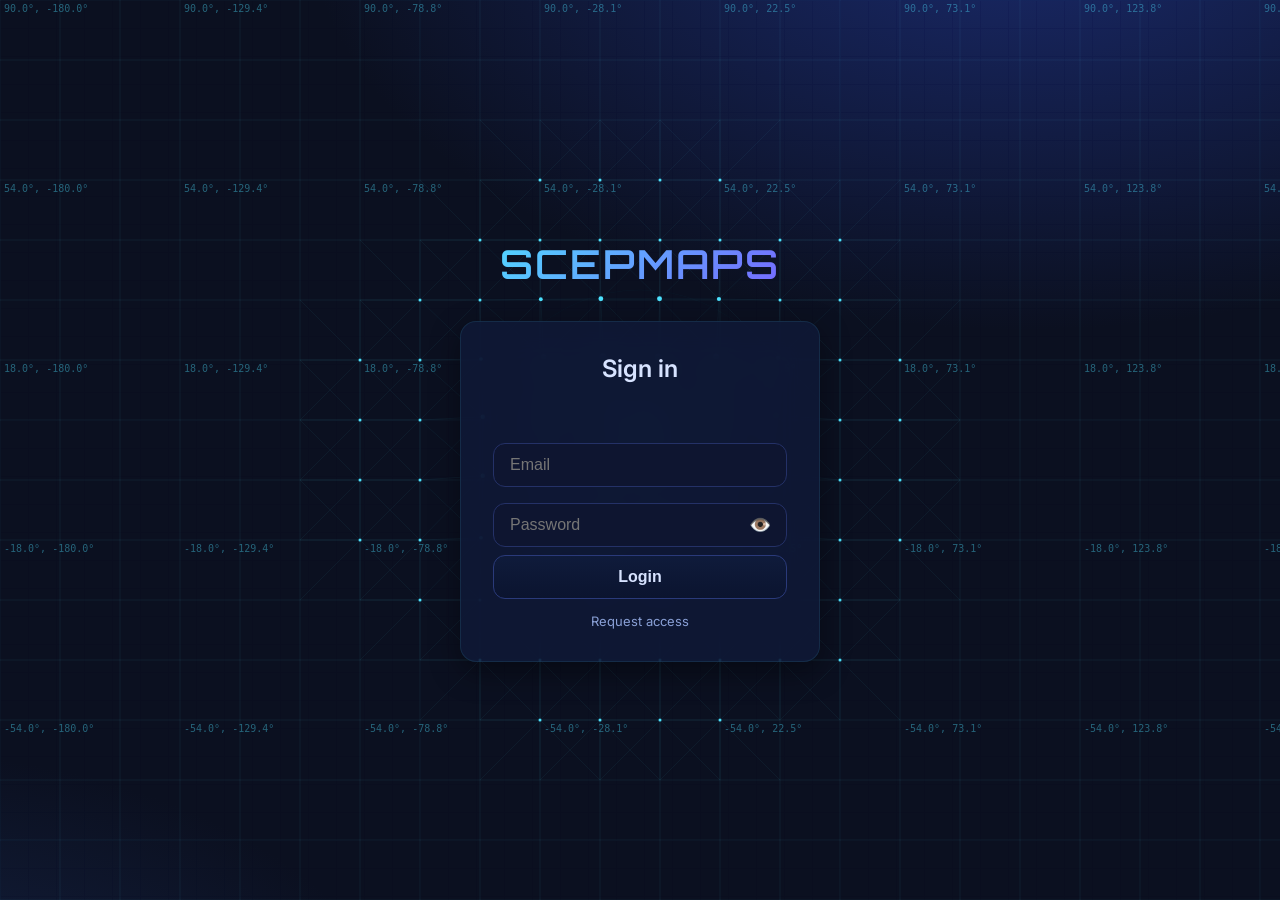
<file: frontend/admin.html>
<!doctype html>
<html>
  <head>
    <meta charset="utf-8" />
    <meta name="viewport" content="width=device-width,initial-scale=1" />
    <title>Admin Dashboard</title>
    <link href="https://fonts.googleapis.com/css2?family=Inter:wght@400;500;600&display=swap" rel="stylesheet">
    <style>
      :root{
        --bg:#0b1020; --bg-2:#0e1530; --card:#0f1a39cc; --stroke:#243167;
        --text:#d7e3ff; --muted:#8aa0d6; --accent:#4de2ff; --danger:#ff4d6d;
        --success:#4dff88; --warning:#ffa04d; --shadow:0 10px 30px rgba(0,0,0,.4);
      }
      * { box-sizing: border-box; }
      body {
        font-family: Inter, system-ui, sans-serif; background: var(--bg); color: var(--text);
        margin: 0; line-height: 1.5;
      }
      .header {
        display: flex; justify-content: space-between; align-items: center;
        padding: 16px 24px; border-bottom: 1px solid var(--stroke);
        background: linear-gradient(180deg, var(--bg-2), var(--bg));
      }
      .brand { font-size: 18px; font-weight: 600; }
      .nav { display: flex; gap: 12px; }
      .btn {
        padding: 8px 16px; border: 1px solid var(--stroke); background: var(--card);
        color: var(--text); border-radius: 8px; cursor: pointer; font-size: 14px;
        transition: all 0.2s; text-decoration: none; display: inline-flex;
        align-items: center; gap: 6px;
      }
      .btn:hover { background: var(--bg-2); transform: translateY(-1px); }
      .btn.primary { background: var(--accent); color: var(--bg); border-color: var(--accent); }
      .btn.danger { background: var(--danger); color: white; border-color: var(--danger); }
      .btn.success { background: var(--success); color: var(--bg); border-color: var(--success); }

      .container { max-width: 1200px; margin: 0 auto; padding: 24px; }
      .grid { display: grid; grid-template-columns: 1fr 2fr; gap: 24px; }
      .card {
        background: var(--card); border: 1px solid var(--stroke); border-radius: 12px;
        padding: 20px; box-shadow: var(--shadow);
      }
      .card h3 { margin: 0 0 16px 0; font-size: 16px; font-weight: 600; }

      .form-grid { display: grid; gap: 16px; }
      .form-row { display: grid; grid-template-columns: 1fr 1fr; gap: 12px; }
      .form-group { display: flex; flex-direction: column; gap: 6px; }
      label { font-size: 13px; color: var(--muted); font-weight: 500; }
      input, select {
        padding: 10px 12px; border: 1px solid var(--stroke); border-radius: 8px;
        background: var(--bg-2); color: var(--text); font-size: 14px;
      }
      input:focus, select:focus { outline: none; border-color: var(--accent); }

      .checkbox-group {
        display: grid; grid-template-columns: repeat(auto-fit, minmax(120px, 1fr)); gap: 8px;
        padding: 12px; border: 1px solid var(--stroke); border-radius: 8px; background: var(--bg-2);
      }
      .checkbox-item {
        display: flex; align-items: center; gap: 6px; padding: 4px 8px;
        border-radius: 6px; cursor: pointer; transition: background 0.15s;
      }
      .checkbox-item:hover { background: var(--card); }
      .checkbox-item input[type="checkbox"] {
        width: auto; height: auto; margin: 0; accent-color: var(--accent);
      }

      .users-table {
        width: 100%; border-collapse: collapse; margin-top: 16px;
        background: var(--bg-2); border-radius: 8px; overflow: hidden;
      }
      .users-table th, .users-table td {
        padding: 12px; text-align: left; border-bottom: 1px solid var(--stroke);
      }
      .users-table th {
        background: var(--card); font-weight: 600; font-size: 13px;
        color: var(--muted); text-transform: uppercase; letter-spacing: 0.5px;
      }
      .users-table tbody tr:hover { background: var(--card); }

      .user-badge {
        display: inline-flex; align-items: center; gap: 4px;
        padding: 2px 8px; border-radius: 12px; font-size: 11px; font-weight: 500;
      }
      .user-badge.admin { background: var(--accent); color: var(--bg); }
      .user-badge.user { background: var(--stroke); color: var(--muted); }

      .permission-tags {
        display: flex; flex-wrap: wrap; gap: 4px; max-width: 120px;
      }
      .permission-tag {
        padding: 2px 6px; background: var(--stroke); color: var(--text);
        border-radius: 4px; font-size: 10px; font-weight: 500;
      }

      .stats {
        display: grid; grid-template-columns: repeat(5, 1fr); gap: 16px; margin-bottom: 24px;
      }
      @media (max-width: 900px) {
        .stats { grid-template-columns: repeat(2, 1fr); }
      }
      .stat-card {
        background: var(--card); border: 1px solid var(--stroke); border-radius: 8px;
        padding: 16px; text-align: center;
      }
      .stat-number { font-size: 24px; font-weight: 600; color: var(--accent); }
      .stat-label { font-size: 12px; color: var(--muted); margin-top: 4px; }

      .access-requests-grid {
        display: flex;
        flex-direction: column;
        gap: 16px;
        margin-top: 16px;
      }
      .access-request-card {
        background: var(--bg-2);
        border: 1px solid var(--stroke);
        border-radius: 12px;
        padding: 0;
        overflow: hidden;
        display: flex;
        flex-direction: column;
      }
      .ar-top {
        padding: 16px 18px 14px;
        border-bottom: 1px solid var(--stroke);
        background: rgba(15, 26, 57, 0.55);
      }
      .ar-header {
        display: flex;
        justify-content: space-between;
        align-items: flex-start;
        gap: 12px;
        margin-bottom: 10px;
      }
      .ar-identity { min-width: 0; }
      .ar-title {
        font-weight: 600;
        font-size: 16px;
        line-height: 1.3;
        word-break: break-word;
      }
      .ar-company {
        font-size: 13px;
        color: var(--accent);
        font-weight: 500;
        margin-top: 2px;
      }
      .ar-meta {
        flex: 0 0 auto;
        font-size: 12px;
        color: var(--muted);
        white-space: nowrap;
        padding-top: 2px;
      }
      .ar-section-label {
        display: block;
        font-size: 11px;
        font-weight: 600;
        letter-spacing: 0.04em;
        text-transform: uppercase;
        color: var(--muted);
        margin: 0 0 8px;
      }
      .feature-tags {
        display: flex;
        flex-wrap: wrap;
        gap: 6px;
      }
      .feature-tag {
        padding: 4px 10px;
        border-radius: 999px;
        font-size: 11px;
        font-weight: 500;
        background: rgba(77, 226, 255, 0.12);
        color: var(--accent);
        border: 1px solid rgba(77, 226, 255, 0.25);
      }
      .ar-notes {
        margin-top: 10px;
        display: grid;
        gap: 6px;
      }
      .ar-note {
        font-size: 12px;
        color: var(--muted);
        line-height: 1.4;
      }
      .ar-note strong { color: var(--text); font-weight: 600; }

      .ar-body {
        padding: 16px 18px 18px;
        display: flex;
        flex-direction: column;
        gap: 14px;
      }
      .ar-fields {
        display: grid;
        grid-template-columns: repeat(4, minmax(0, 1fr));
        gap: 12px;
      }
      @media (max-width: 900px) {
        .ar-fields { grid-template-columns: 1fr 1fr; }
      }
      @media (max-width: 560px) {
        .ar-fields { grid-template-columns: 1fr; }
        .ar-header { flex-direction: column; gap: 4px; }
        .ar-meta { white-space: normal; }
      }
      .access-request-card .form-group {
        display: flex;
        flex-direction: column;
        gap: 6px;
        min-width: 0;
      }
      .access-request-card .form-group > label,
      .access-request-card .ar-field-label {
        font-size: 12px;
        color: var(--muted);
        font-weight: 500;
      }
      .access-request-card input,
      .access-request-card select {
        width: 100%;
        padding: 9px 11px;
        font-size: 13px;
      }
      .password-row {
        display: grid;
        grid-template-columns: 1fr auto;
        gap: 8px;
        align-items: stretch;
      }
      .password-row .btn {
        padding: 0 12px;
        min-width: 42px;
        justify-content: center;
      }
      .ar-inline-check {
        display: flex;
        align-items: center;
        gap: 8px;
        min-height: 38px;
        padding: 0 2px;
        font-size: 13px;
        color: var(--text);
        cursor: pointer;
        user-select: none;
      }
      .ar-inline-check input {
        width: auto;
        margin: 0;
        accent-color: var(--accent);
      }
      .ar-perms {
        display: grid;
        gap: 12px;
      }
      .access-request-card .checkbox-group {
        display: flex;
        flex-wrap: wrap;
        gap: 6px 4px;
        padding: 10px;
        grid-template-columns: unset;
      }
      .access-request-card .checkbox-item {
        flex: 0 0 auto;
        font-size: 12px;
        padding: 4px 8px;
        border: 1px solid transparent;
        border-radius: 6px;
        background: rgba(11, 16, 32, 0.35);
      }
      .access-request-card .checkbox-item:has(input:checked) {
        border-color: rgba(77, 226, 255, 0.35);
        background: rgba(77, 226, 255, 0.08);
      }
      .ar-limits {
        display: grid;
        grid-template-columns: repeat(3, minmax(0, 1fr));
        gap: 12px;
        max-width: 420px;
      }
      .ar-actions {
        display: flex;
        justify-content: flex-end;
        gap: 10px;
        padding-top: 4px;
        border-top: 1px solid var(--stroke);
        margin-top: 2px;
      }
      .ar-actions .btn {
        min-width: 120px;
        justify-content: center;
      }

      .actions { display: flex; gap: 8px; justify-content: flex-end; margin-top: 16px; }
      .form-actions { display: flex; gap: 12px; }

      .alert {
        padding: 12px 16px; border-radius: 8px; margin-bottom: 16px; font-size: 14px;
        display: none;
      }
      .alert.success { background: rgba(77, 255, 136, 0.1); border: 1px solid var(--success); color: var(--success); }
      .alert.error { background: rgba(255, 77, 109, 0.1); border: 1px solid var(--danger); color: var(--danger); }

      .loading { opacity: 0.6; pointer-events: none; }
      .empty-state {
        text-align: center; padding: 40px; color: var(--muted);
      }

      /* Modal styles */
      .modal {
        position: fixed; top: 0; left: 0; width: 100%; height: 100%;
        background: rgba(0,0,0,0.7); z-index: 1000; display: flex;
        align-items: center; justify-content: center;
      }
      .modal-content {
        background: var(--bg); border: 1px solid var(--stroke); border-radius: 12px;
        max-width: 800px; width: 90%; max-height: 80%; overflow-y: auto;
        box-shadow: var(--shadow);
      }
      .modal-header {
        display: flex; justify-content: space-between; align-items: center;
        padding: 16px 20px; border-bottom: 1px solid var(--stroke);
      }
      .modal-body { padding: 20px; }

      /* Analytics grid */
      .analytics-grid {
        display: grid; grid-template-columns: 1fr 1fr; gap: 20px; margin-top: 16px;
      }
      .analytics-section h4 {
        margin: 0 0 12px 0; font-size: 14px; color: var(--muted);
        text-transform: uppercase; letter-spacing: 0.5px;
      }
      .top-users-list {
        display: flex; flex-direction: column; gap: 8px;
      }
      .top-user-item {
        display: flex; justify-content: space-between; align-items: center;
        padding: 8px 12px; background: var(--bg-2); border-radius: 6px;
      }
      .usage-chart {
        display: flex; flex-direction: column; gap: 6px;
      }
      .usage-bar {
        display: flex; align-items: center; gap: 8px;
      }
      .usage-bar-fill {
        flex: 1; height: 20px; background: var(--bg-2); border-radius: 4px;
        position: relative; overflow: hidden;
      }
      .usage-bar-progress {
        height: 100%; background: var(--accent); border-radius: 4px;
        transition: width 0.3s ease;
      }
      .usage-label { min-width: 60px; font-size: 12px; }
      .usage-count { min-width: 40px; text-align: right; font-size: 12px; }

      /* Progress indicators */
      .progress-ring {
        display: inline-flex; align-items: center; gap: 8px; margin: 4px 0;
      }
      .progress-circle {
        width: 40px; height: 40px; border-radius: 50%;
        background: conic-gradient(var(--accent) var(--progress, 0%), var(--bg-2) 0%);
        display: flex; align-items: center; justify-content: center;
        font-size: 10px; font-weight: 600;
      }
      .progress-info { font-size: 12px; }

      @media (max-width: 768px) {
        .grid { grid-template-columns: 1fr; }
        .form-row { grid-template-columns: 1fr; }
        .stats { grid-template-columns: repeat(2, 1fr); }
        .analytics-grid { grid-template-columns: 1fr; }
        .modal-content { width: 95%; }
      }

      .legal-links {
        position: fixed;
        left: 50%;
        bottom: 10px;
        transform: translateX(-50%);
        z-index: 1200;
        display: flex;
        gap: 10px;
        flex-wrap: wrap;
        justify-content: center;
        padding: 4px 8px;
        font-size: 11px;
        color: rgba(215, 227, 255, 0.55);
      }

      .legal-links a {
        color: inherit;
        text-decoration: none;
      }

      .legal-links a:hover {
        color: rgba(215, 227, 255, 0.75);
        text-decoration: underline;
      }
    </style>
  </head>
  <body>
    <div class="header">
      <div class="brand">🛡️ Admin Dashboard</div>
      <div class="nav">
        <a href="index.html" class="btn">🗺️ Back to Map</a>
        <button class="btn danger" onclick="logout()">🚪 Logout</button>
      </div>
    </div>

    <div class="container">
      <div class="stats">
        <div class="stat-card">
          <div class="stat-number" id="totalUsers">0</div>
          <div class="stat-label">Total Users</div>
        </div>
        <div class="stat-card">
          <div class="stat-number" id="adminUsers">0</div>
          <div class="stat-label">Administrators</div>
        </div>
        <div class="stat-card">
          <div class="stat-number" id="todayExports">0</div>
          <div class="stat-label">Today's Exports</div>
        </div>
        <div class="stat-card">
          <div class="stat-number" id="totalExports">0</div>
          <div class="stat-label">Total Exports</div>
        </div>
        <div class="stat-card">
          <div class="stat-number" id="pendingRequests">0</div>
          <div class="stat-label">Pending Requests</div>
        </div>
      </div>

      <div class="grid">
        <div class="card">
          <h3>👤 User Management</h3>
          <div class="alert" id="alert"></div>

          <form id="userForm" class="form-grid">
            <input type="hidden" id="userId" />

            <div class="form-row">
              <div class="form-group">
                <label for="email">Email Address</label>
                <input type="email" id="email" required />
              </div>
              <div class="form-group">
                <label for="name">Full Name</label>
                <input type="text" id="name" />
              </div>
            </div>

            <div class="form-row">
              <div class="form-group">
                <label for="password">Password</label>
                <input type="password" id="password" placeholder="Leave blank to keep current" />
              </div>
              <div class="form-group">
                <label for="role">User Role</label>
                <select id="role">
                  <option value="user">Regular User</option>
                  <option value="admin">Administrator</option>
                </select>
              </div>
            </div>

            <div class="form-group">
              <label>🎉 Fun Mode</label>
              <div class="checkbox-group">
                <label class="checkbox-item">
                  <input type="checkbox" id="funMode" /> Enable PAMERKUF branding
                </label>
              </div>
            </div>

            <div class="form-group">
              <label>Allowed Base Maps</label>
              <div class="checkbox-group" id="baseMaps">
                <label class="checkbox-item">
                  <input type="checkbox" value="osm" /> OpenStreetMap
                </label>
                <label class="checkbox-item">
                  <input type="checkbox" value="dark" /> OSM Dark
                </label>
                <label class="checkbox-item">
                  <input type="checkbox" value="esri" /> Satellite
                </label>
                <label class="checkbox-item">
                  <input type="checkbox" value="topo" /> Topographic
                </label>
                <label class="checkbox-item">
                  <input type="checkbox" value="navigation" /> Navigation
                </label>
                <label class="checkbox-item">
                  <input type="checkbox" value="night" /> Night
                </label>
                <label class="checkbox-item">
                  <input type="checkbox" value="ocean" /> Ocean
                </label>
                <label class="checkbox-item">
                  <input type="checkbox" value="shom" /> SHOM Charts
                </label>
                <label class="checkbox-item">
                  <input type="checkbox" value="ukho" /> UKHO Charts
                </label>
                <label class="checkbox-item">
                  <input type="checkbox" value="gbsouth" /> GB South Aviation
                </label>
              </div>
            </div>

            <div class="form-group">
              <label>Allowed Overlays</label>
              <div class="checkbox-group" id="overlays">
                <label class="checkbox-item">
                  <input type="checkbox" value="seamarks" /> Seamarks
                </label>
                <label class="checkbox-item">
                  <input type="checkbox" value="openaip" /> Air Space
                </label>
                <label class="checkbox-item">
                  <input type="checkbox" value="label" /> Names
                </label>
                <label class="checkbox-item">
                  <input type="checkbox" value="history" /> History
                </label>
              </div>
            </div>

            <div class="form-group">
              <label>Allowed Tools</label>
              <div class="checkbox-group" id="tools">
                <label class="checkbox-item">
                  <input type="checkbox" value="hgt" /> HGT Tiles
                </label>
                <label class="checkbox-item">
                  <input type="checkbox" value="draw" /> Draw
                </label>
                <label class="checkbox-item">
                  <input type="checkbox" value="kml" /> KML
                </label>
                <label class="checkbox-item">
                  <input type="checkbox" value="density" /> Population Density
                </label>
              </div>
            </div>

            <div class="form-group">
              <label>📊 Export Limits (-1 = unlimited)</label>
              <div class="form-row">
                <input type="number" id="limitDay" placeholder="Daily limit" min="-1" />
                <input type="number" id="limitWeek" placeholder="Weekly limit" min="-1" />
                <input type="number" id="limitMonth" placeholder="Monthly limit" min="-1" />
              </div>
            </div>

            <div class="form-actions">
              <button type="submit" class="btn primary">💾 Save User</button>
              <button type="button" class="btn" onclick="resetForm()">🔄 Reset</button>
            </div>
          </form>
        </div>

        <div class="card">
          <h3>👥 All Users</h3>
          <table class="users-table">
            <thead>
              <tr>
                <th>User</th>
                <th>Role</th>
                <th>Permissions</th>
                <th>Limits</th>
                <th>Activity</th>
                <th>Actions</th>
              </tr>
            </thead>
            <tbody id="usersTableBody">
              <tr>
                <td colspan="6" class="empty-state">Loading users...</td>
              </tr>
            </tbody>
          </table>
        </div>
      </div>

      <!-- Detailed User Stats Modal -->
      <div id="userStatsModal" class="modal" style="display: none;">
        <div class="modal-content">
          <div class="modal-header">
            <h3 id="modalUserName">User Statistics</h3>
            <button class="btn" onclick="closeUserStatsModal()">&times;</button>
          </div>
          <div class="modal-body" id="modalContent">
            Loading...
          </div>
        </div>
      </div>

      <!-- System-wide Analytics -->
      <div class="card" style="margin-top: 24px;">
        <h3>📊 System Analytics</h3>
        <div id="systemAnalytics" class="analytics-grid">
          Loading analytics...
        </div>
      </div>

      <!-- Access requests awaiting validation -->
      <div class="card" style="margin-top: 24px;">
        <h3>📬 Access Requests</h3>
        <p style="margin: 0; color: var(--muted); font-size: 13px;">
          Incoming requests are pre-filled from the form. Adjust permissions, set a password, then Validate to create the user.
        </p>
        <div id="accessRequestsGrid" class="access-requests-grid">
          <div class="empty-state">Loading access requests...</div>
        </div>
      </div>
    </div>
    <script>
      const API = '';
      let currentEditingUser = null;

      // Auth helpers
      const getToken = () => localStorage.getItem('token') || '';
      const getAuthHeaders = () => ({ 'Authorization': 'Bearer ' + getToken(), 'Content-Type': 'application/json' });
      const logout = () => { localStorage.clear(); location.href = 'login.html'; };

      // UI helpers
      const showAlert = (message, type = 'success') => {
        const alert = document.getElementById('alert');
        alert.textContent = message;
        alert.className = `alert ${type}`;
        alert.style.display = 'block';
        setTimeout(() => alert.style.display = 'none', 5000);
      };

      const setLoading = (loading) => {
        document.body.classList.toggle('loading', loading);
      };

      // Form management
      const resetForm = () => {
        document.getElementById('userForm').reset();
        document.getElementById('userId').value = '';
        currentEditingUser = null;
        document.querySelector('button[type="submit"]').textContent = '💾 Save User';
      };

      const collectFormData = () => {
        const getCheckedValues = (selector) =>
          Array.from(document.querySelectorAll(`${selector} input:checked`)).map(cb => cb.value);
        const bases = getCheckedValues('#baseMaps');
        const overlays = getCheckedValues('#overlays');
        const tools = getCheckedValues('#tools');
        // For bases: if none selected, send null to mean "unrestricted" (OSM will be added as fallback)
        // For overlays/tools: send empty array [] to explicitly mean "no access"
        // Note: null means unrestricted, [] means explicitly no access
        return {
          email: document.getElementById('email').value.trim().toLowerCase(),
          name: document.getElementById('name').value.trim(),
          password: document.getElementById('password').value,
          is_admin: document.getElementById('role').value === 'admin',
          fun: document.getElementById('funMode').checked,
          allowed_bases: bases.length ? bases : null,
          allowed_overlays: overlays, // Always send array (empty [] means no overlays, null would mean unrestricted)
          allowed_tools: tools, // Always send array (empty [] means no tools)
          limit_day: parseInt(document.getElementById('limitDay').value) || -1,
          limit_week: parseInt(document.getElementById('limitWeek').value) || -1,
          limit_month: parseInt(document.getElementById('limitMonth').value) || -1,
        };
      };

      const populateForm = (user) => {
        document.getElementById('userId').value = user.id;
        document.getElementById('email').value = user.email;
        document.getElementById('name').value = user.name || '';
        document.getElementById('password').value = '';
        document.getElementById('role').value = user.is_admin ? 'admin' : 'user';
        document.getElementById('funMode').checked = user.fun || false;
        document.getElementById('limitDay').value = user.limit_day === -1 ? '' : user.limit_day;
        document.getElementById('limitWeek').value = user.limit_week === -1 ? '' : user.limit_week;
        document.getElementById('limitMonth').value = user.limit_month === -1 ? '' : user.limit_month;

        // Clear all checkboxes first
        document.querySelectorAll('#baseMaps input, #overlays input, #tools input').forEach(cb => cb.checked = false);

        // Set base maps (match by .value — never interpolate into a selector string)
        const bases = user.allowed_bases || ['osm', 'dark', 'esri', 'topo', 'navigation', 'night', 'ocean', 'shom', 'ukho', 'gbsouth'];
        const baseSet = new Set(bases);
        document.querySelectorAll('#baseMaps input').forEach((cb) => {
          cb.checked = baseSet.has(cb.value);
        });

        // Set overlays
        // Handle null (unrestricted) vs [] (explicitly no overlays)
        const overlays = user.allowed_overlays;
        if (overlays === null || overlays === undefined) {
          // Unrestricted: check all overlays by default
          document.querySelectorAll('#overlays input').forEach((cb) => {
            cb.checked = true;
          });
        } else if (Array.isArray(overlays)) {
          const overlaySet = new Set(overlays);
          document.querySelectorAll('#overlays input').forEach((cb) => {
            cb.checked = overlaySet.has(cb.value);
          });
        }

        // Set tools
        const tools = user.allowed_tools;
        if (tools === null || tools === undefined) {
          document.querySelectorAll('#tools input').forEach((cb) => {
            cb.checked = true;
          });
        } else if (Array.isArray(tools)) {
          const toolSet = new Set(tools);
          document.querySelectorAll('#tools input').forEach((cb) => {
            cb.checked = toolSet.has(cb.value);
          });
        }

        currentEditingUser = user;
        document.querySelector('button[type="submit"]').textContent = '💾 Update User';
      };

      // API calls
      const loadUsers = async () => {
        try {
          const res = await fetch(`${API}/admin/users`, { headers: getAuthHeaders() });
          if (!res.ok) {
            if (res.status === 401) return logout();
            throw new Error('Failed to load users');
          }

          const data = await res.json();
          renderUsers(data.users);
          updateStats(data.users);
        } catch (error) {
          showAlert('Failed to load users: ' + error.message, 'error');
        }
      };

      const saveUser = async (userData) => {
        try {
          setLoading(true);
          const isUpdate = currentEditingUser?.id;
          const url = isUpdate ? `${API}/admin/users/${currentEditingUser.id}` : `${API}/admin/users`;
          const method = isUpdate ? 'PUT' : 'POST';

          // Don't send password if empty on update
          if (isUpdate && !userData.password) {
            delete userData.password;
          }

          const res = await fetch(url, {
            method,
            headers: getAuthHeaders(),
            body: JSON.stringify(userData)
          });

          if (!res.ok) {
            if (res.status === 401) return logout();
            const error = await res.json().catch(() => ({}));
            throw new Error(error.error || 'Save failed');
          }

          showAlert(isUpdate ? 'User updated successfully!' : 'User created successfully!');
          resetForm();
          loadUsers();
        } catch (error) {
          showAlert(error.message, 'error');
        } finally {
          setLoading(false);
        }
      };

      const deleteUser = async (userId) => {
        const me = JSON.parse(localStorage.getItem('user') || 'null');
        if (me?.id && Number(me.id) === Number(userId)) {
          showAlert('You cannot delete your own account', 'error');
          return;
        }
        if (!confirm('Are you sure you want to delete this user? This action cannot be undone.')) return;

        try {
          setLoading(true);
          const res = await fetch(`${API}/admin/users/${userId}`, {
            method: 'DELETE',
            headers: getAuthHeaders()
          });

          const data = await res.json().catch(() => ({}));
          if (!res.ok) {
            if (res.status === 401) return logout();
            throw new Error(data.error || 'Delete failed');
          }

          showAlert('User deleted successfully!');
          if (currentEditingUser?.id && Number(currentEditingUser.id) === Number(userId)) {
            resetForm();
          }
          loadUsers();
        } catch (error) {
          showAlert('Failed to delete user: ' + error.message, 'error');
        } finally {
          setLoading(false);
        }
      };

      const resetUserOnboarding = async (userId, email) => {
        if (!confirm(`Reset onboarding tutorial for ${email}? They will see it once on next app load.`)) return;
        try {
          setLoading(true);
          const res = await fetch(`${API}/admin/users/${userId}/reset-onboarding`, {
            method: 'POST',
            headers: getAuthHeaders()
          });
          if (!res.ok) {
            const error = await res.json().catch(() => ({}));
            throw new Error(error.error || 'Failed to reset onboarding');
          }
          showAlert(`Onboarding reset for ${email}`);
          loadUsers();
        } catch (error) {
          showAlert('Failed to reset onboarding: ' + error.message, 'error');
        } finally {
          setLoading(false);
        }
      };

      // Rendering — build the table with DOM APIs so email/name cannot XSS the admin UI.
      const DEFAULT_BASES = ['osm', 'dark', 'esri', 'topo', 'navigation', 'night', 'ocean', 'shom', 'ukho', 'gbsouth'];
      const DEFAULT_OVERLAYS = ['seamarks', 'openaip', 'label', 'history'];
      const DEFAULT_TOOLS = ['hgt', 'draw', 'kml', 'density'];

      const makePermissionTags = (items, labelFn = (v) => String(v)) => {
        const wrap = document.createElement('div');
        wrap.className = 'permission-tags';
        (items || []).forEach((item) => {
          const tag = document.createElement('span');
          tag.className = 'permission-tag';
          tag.textContent = labelFn(item);
          wrap.appendChild(tag);
        });
        return wrap;
      };

      const makeActionButton = (label, { danger = false } = {}) => {
        const btn = document.createElement('button');
        btn.type = 'button';
        btn.className = danger ? 'btn danger' : 'btn';
        btn.style.padding = '4px 8px';
        btn.style.fontSize = '12px';
        btn.textContent = label;
        return btn;
      };

      const renderUsers = (users) => {
        const tbody = document.getElementById('usersTableBody');
        tbody.replaceChildren();

        if (!users.length) {
          const tr = document.createElement('tr');
          const td = document.createElement('td');
          td.colSpan = 6;
          td.className = 'empty-state';
          td.textContent = 'No users found';
          tr.appendChild(td);
          tbody.appendChild(tr);
          return;
        }

        users.forEach((user) => {
          const tr = document.createElement('tr');

          // Identity
          const tdId = document.createElement('td');
          const emailStrong = document.createElement('strong');
          emailStrong.textContent = user.email || '';
          const emailLine = document.createElement('div');
          emailLine.appendChild(emailStrong);
          const nameLine = document.createElement('div');
          nameLine.style.fontSize = '12px';
          nameLine.style.color = 'var(--muted)';
          nameLine.textContent = user.name || 'No name';
          tdId.appendChild(emailLine);
          tdId.appendChild(nameLine);
          tr.appendChild(tdId);

          // Role
          const tdRole = document.createElement('td');
          const badge = document.createElement('span');
          badge.className = `user-badge ${user.is_admin ? 'admin' : 'user'}`;
          badge.textContent = user.is_admin ? '👑 Admin' : '👤 User';
          tdRole.appendChild(badge);
          tr.appendChild(tdRole);

          // Permissions
          const tdPerms = document.createElement('td');
          const bases = user.allowed_bases || DEFAULT_BASES;
          const overlays = user.allowed_overlays || DEFAULT_OVERLAYS;
          const tools = user.allowed_tools || DEFAULT_TOOLS;
          tdPerms.appendChild(makePermissionTags(bases, (b) => String(b).toUpperCase()));
          const overlayTags = makePermissionTags(overlays);
          overlayTags.style.marginTop = '4px';
          tdPerms.appendChild(overlayTags);
          const toolTags = makePermissionTags(tools);
          toolTags.style.marginTop = '4px';
          tdPerms.appendChild(toolTags);
          tr.appendChild(tdPerms);

          // Limits
          const tdLimits = document.createElement('td');
          tdLimits.style.fontSize = '12px';
          tdLimits.appendChild(document.createTextNode(`D: ${user.limit_day === -1 ? '∞' : user.limit_day}`));
          tdLimits.appendChild(document.createElement('br'));
          tdLimits.appendChild(document.createTextNode(`W: ${user.limit_week === -1 ? '∞' : user.limit_week}`));
          tdLimits.appendChild(document.createElement('br'));
          tdLimits.appendChild(document.createTextNode(`M: ${user.limit_month === -1 ? '∞' : user.limit_month}`));
          tr.appendChild(tdLimits);

          // Counts
          const tdCounts = document.createElement('td');
          tdCounts.style.fontSize = '12px';
          tdCounts.appendChild(
            document.createTextNode(`${user.count_day || 0}/${user.count_week || 0}/${user.count_month || 0}`)
          );
          tdCounts.appendChild(document.createElement('br'));
          const totalSpan = document.createElement('span');
          totalSpan.style.color = 'var(--muted)';
          totalSpan.textContent = `Total: ${user.count_total || 0}`;
          tdCounts.appendChild(totalSpan);
          tr.appendChild(tdCounts);

          // Actions — listeners close over the user object; no inline handlers / stringified JSON
          const tdActions = document.createElement('td');
          const editBtn = makeActionButton('✏️ Edit');
          editBtn.addEventListener('click', () => populateForm(user));
          const statsBtn = makeActionButton('📊 Stats');
          statsBtn.addEventListener('click', () => showUserStats(user.id, user.email || ''));
          const resetBtn = makeActionButton('🧭 Reset Tutorial');
          resetBtn.addEventListener('click', () => resetUserOnboarding(user.id, user.email || ''));
          const delBtn = makeActionButton('🗑️ Delete', { danger: true });
          const me = JSON.parse(localStorage.getItem('user') || 'null');
          if (me?.id && Number(me.id) === Number(user.id)) {
            delBtn.disabled = true;
            delBtn.title = 'You cannot delete your own account';
            delBtn.style.opacity = '0.5';
            delBtn.style.cursor = 'not-allowed';
          } else {
            delBtn.addEventListener('click', () => deleteUser(user.id));
          }
          tdActions.append(editBtn, statsBtn, resetBtn, delBtn);
          tr.appendChild(tdActions);

          tbody.appendChild(tr);
        });
      };

      const updateStats = (users) => {
        document.getElementById('totalUsers').textContent = users.length;
        document.getElementById('adminUsers').textContent = users.filter(u => u.is_admin).length;
        document.getElementById('todayExports').textContent = users.reduce((sum, u) => sum + (u.count_day || 0), 0);
        document.getElementById('totalExports').textContent = users.reduce((sum, u) => sum + (u.count_total || 0), 0);
      };

      const BASE_MAP_OPTIONS = [
        ['osm', 'OpenStreetMap'],
        ['dark', 'OSM Dark'],
        ['esri', 'Satellite'],
        ['topo', 'Topographic'],
        ['navigation', 'Navigation'],
        ['night', 'Night'],
        ['ocean', 'Ocean'],
        ['shom', 'SHOM'],
        ['ukho', 'UKHO'],
        ['gbsouth', 'GB South'],
      ];
      const OVERLAY_OPTIONS = [
        ['seamarks', 'Seamarks'],
        ['openaip', 'Air Space'],
        ['label', 'Names'],
        ['history', 'History'],
      ];
      const TOOL_OPTIONS = [
        ['hgt', 'HGT'],
        ['draw', 'Draw'],
        ['kml', 'KML'],
        ['density', 'Density'],
      ];

      const generatePassword = (length = 12) => {
        const alphabet = 'ABCDEFGHJKLMNPQRSTUVWXYZabcdefghijkmnopqrstuvwxyz23456789!@$%';
        const bytes = new Uint8Array(length);
        crypto.getRandomValues(bytes);
        return Array.from(bytes, (b) => alphabet[b % alphabet.length]).join('');
      };

      const formatRequestDate = (ts) => {
        if (!ts) return '';
        try {
          return new Date(Number(ts) * 1000).toLocaleString();
        } catch (_) {
          return String(ts);
        }
      };

      const makeField = (labelText, control) => {
        const group = document.createElement('div');
        group.className = 'form-group';
        const label = document.createElement('label');
        label.className = 'ar-field-label';
        label.textContent = labelText;
        group.append(label, control);
        return group;
      };

      const makeCheckboxGroup = (options, selected, namePrefix) => {
        const wrap = document.createElement('div');
        wrap.className = 'checkbox-group';
        const selectedSet = new Set(Array.isArray(selected) ? selected : []);
        options.forEach(([value, label]) => {
          const item = document.createElement('label');
          item.className = 'checkbox-item';
          const input = document.createElement('input');
          input.type = 'checkbox';
          input.value = value;
          input.dataset.field = namePrefix;
          input.checked = selectedSet.has(value);
          item.appendChild(input);
          item.appendChild(document.createTextNode(' ' + label));
          wrap.appendChild(item);
        });
        return wrap;
      };

      const collectCardPayload = (card) => {
        const checked = (field) =>
          Array.from(card.querySelectorAll(`input[data-field="${field}"]:checked`)).map((el) => el.value);
        const bases = checked('bases');
        return {
          name: card.querySelector('[data-role="name"]').value.trim(),
          email: card.querySelector('[data-role="email"]').value.trim().toLowerCase(),
          password: card.querySelector('[data-role="password"]').value,
          is_admin: card.querySelector('[data-role="role"]').value === 'admin',
          fun: card.querySelector('[data-role="fun"]').checked,
          allowed_bases: bases.length ? bases : null,
          allowed_overlays: checked('overlays'),
          allowed_tools: checked('tools'),
          limit_day: Number(card.querySelector('[data-role="limit-day"]').value || -1),
          limit_week: Number(card.querySelector('[data-role="limit-week"]').value || -1),
          limit_month: Number(card.querySelector('[data-role="limit-month"]').value || -1),
        };
      };

      const renderAccessRequestCard = (req) => {
        const card = document.createElement('div');
        card.className = 'access-request-card';
        card.dataset.id = String(req.id);

        // --- Request summary (read-only) ---
        const top = document.createElement('div');
        top.className = 'ar-top';

        const header = document.createElement('div');
        header.className = 'ar-header';
        const identity = document.createElement('div');
        identity.className = 'ar-identity';
        const title = document.createElement('div');
        title.className = 'ar-title';
        title.textContent = req.name || 'Unnamed requester';
        const company = document.createElement('div');
        company.className = 'ar-company';
        company.textContent = req.company || '—';
        identity.append(title, company);
        const meta = document.createElement('div');
        meta.className = 'ar-meta';
        meta.textContent = formatRequestDate(req.created_at);
        header.append(identity, meta);
        top.appendChild(header);

        const reqLabel = document.createElement('span');
        reqLabel.className = 'ar-section-label';
        reqLabel.textContent = 'Requested features';
        top.appendChild(reqLabel);

        const tags = document.createElement('div');
        tags.className = 'feature-tags';
        const featureList = (req.features && req.features.length) ? req.features : ['Custom request'];
        featureList.forEach((f) => {
          const tag = document.createElement('span');
          tag.className = 'feature-tag';
          tag.textContent = f;
          tags.appendChild(tag);
        });
        top.appendChild(tags);

        const other = (req.other_features || '').trim();
        const message = (req.message || '').trim();
        if (other || message) {
          const notes = document.createElement('div');
          notes.className = 'ar-notes';
          if (other) {
            const line = document.createElement('div');
            line.className = 'ar-note';
            const strong = document.createElement('strong');
            strong.textContent = 'Other needs: ';
            line.append(strong, document.createTextNode(other));
            notes.appendChild(line);
          }
          if (message) {
            const line = document.createElement('div');
            line.className = 'ar-note';
            const strong = document.createElement('strong');
            strong.textContent = 'Message: ';
            line.append(strong, document.createTextNode(message));
            notes.appendChild(line);
          }
          top.appendChild(notes);
        }
        card.appendChild(top);

        // --- Editable account setup ---
        const body = document.createElement('div');
        body.className = 'ar-body';

        const createLabel = document.createElement('span');
        createLabel.className = 'ar-section-label';
        createLabel.textContent = 'Create user';
        body.appendChild(createLabel);

        const fields = document.createElement('div');
        fields.className = 'ar-fields';

        const nameInput = document.createElement('input');
        nameInput.type = 'text';
        nameInput.dataset.role = 'name';
        nameInput.value = req.draft_name || req.name || '';
        fields.appendChild(makeField('Name', nameInput));

        const emailInput = document.createElement('input');
        emailInput.type = 'email';
        emailInput.dataset.role = 'email';
        emailInput.value = req.draft_email || req.email || '';
        fields.appendChild(makeField('Email', emailInput));

        const pwRow = document.createElement('div');
        pwRow.className = 'password-row';
        const pwInput = document.createElement('input');
        pwInput.type = 'text';
        pwInput.dataset.role = 'password';
        pwInput.value = generatePassword();
        pwInput.autocomplete = 'new-password';
        const genBtn = document.createElement('button');
        genBtn.type = 'button';
        genBtn.className = 'btn';
        genBtn.textContent = '↻';
        genBtn.title = 'Generate password';
        genBtn.addEventListener('click', () => { pwInput.value = generatePassword(); });
        pwRow.append(pwInput, genBtn);
        fields.appendChild(makeField('Password', pwRow));

        const roleSelect = document.createElement('select');
        roleSelect.dataset.role = 'role';
        roleSelect.innerHTML = '<option value="user">Regular User</option><option value="admin">Administrator</option>';
        roleSelect.value = req.draft_is_admin ? 'admin' : 'user';
        fields.appendChild(makeField('Role', roleSelect));

        body.appendChild(fields);

        const funLabel = document.createElement('label');
        funLabel.className = 'ar-inline-check';
        const funInput = document.createElement('input');
        funInput.type = 'checkbox';
        funInput.dataset.role = 'fun';
        funInput.checked = !!req.draft_fun;
        funLabel.append(funInput, document.createTextNode('Enable Fun mode (PAMERKUF branding)'));
        body.appendChild(funLabel);

        const perms = document.createElement('div');
        perms.className = 'ar-perms';

        const basesBlock = document.createElement('div');
        basesBlock.className = 'form-group';
        const basesLabel = document.createElement('span');
        basesLabel.className = 'ar-field-label';
        basesLabel.textContent = 'Base maps';
        basesBlock.append(basesLabel, makeCheckboxGroup(BASE_MAP_OPTIONS, req.draft_allowed_bases || [], 'bases'));
        perms.appendChild(basesBlock);

        const overlaysBlock = document.createElement('div');
        overlaysBlock.className = 'form-group';
        const overlaysLabel = document.createElement('span');
        overlaysLabel.className = 'ar-field-label';
        overlaysLabel.textContent = 'Overlays';
        overlaysBlock.append(overlaysLabel, makeCheckboxGroup(OVERLAY_OPTIONS, req.draft_allowed_overlays || [], 'overlays'));
        perms.appendChild(overlaysBlock);

        const toolsBlock = document.createElement('div');
        toolsBlock.className = 'form-group';
        const toolsLabel = document.createElement('span');
        toolsLabel.className = 'ar-field-label';
        toolsLabel.textContent = 'Tools';
        toolsBlock.append(toolsLabel, makeCheckboxGroup(TOOL_OPTIONS, req.draft_allowed_tools || [], 'tools'));
        perms.appendChild(toolsBlock);
        body.appendChild(perms);

        const limitsBlock = document.createElement('div');
        limitsBlock.className = 'form-group';
        const limitsLabel = document.createElement('span');
        limitsLabel.className = 'ar-field-label';
        limitsLabel.textContent = 'Export limits (-1 = unlimited)';
        const limitsRow = document.createElement('div');
        limitsRow.className = 'ar-limits';
        ;[
          ['day', 'Daily'],
          ['week', 'Weekly'],
          ['month', 'Monthly'],
        ].forEach(([key, label]) => {
          const input = document.createElement('input');
          input.type = 'number';
          input.min = '-1';
          input.dataset.role = `limit-${key}`;
          input.value = String(req[`draft_limit_${key}`] ?? -1);
          limitsRow.appendChild(makeField(label, input));
        });
        limitsBlock.append(limitsLabel, limitsRow);
        body.appendChild(limitsBlock);

        const actions = document.createElement('div');
        actions.className = 'ar-actions';
        const dismissBtn = document.createElement('button');
        dismissBtn.type = 'button';
        dismissBtn.className = 'btn danger';
        dismissBtn.textContent = 'Dismiss';
        dismissBtn.addEventListener('click', () => dismissAccessRequest(req.id, req.email));
        const validateBtn = document.createElement('button');
        validateBtn.type = 'button';
        validateBtn.className = 'btn success';
        validateBtn.textContent = 'Validate';
        validateBtn.addEventListener('click', () => validateAccessRequest(card, req.id));
        actions.append(dismissBtn, validateBtn);
        body.appendChild(actions);

        card.appendChild(body);
        return card;
      };

      const loadAccessRequests = async () => {
        const grid = document.getElementById('accessRequestsGrid');
        try {
          const res = await fetch(`${API}/admin/access-requests?status=pending`, { headers: getAuthHeaders() });
          if (!res.ok) {
            if (res.status === 401) return logout();
            throw new Error('Failed to load access requests');
          }
          const data = await res.json();
          const items = data.requests || [];
          document.getElementById('pendingRequests').textContent = data.pending_count ?? items.length;
          grid.innerHTML = '';
          if (!items.length) {
            const empty = document.createElement('div');
            empty.className = 'empty-state';
            empty.textContent = 'No pending access requests.';
            grid.appendChild(empty);
            return;
          }
          items.forEach((req) => grid.appendChild(renderAccessRequestCard(req)));
        } catch (error) {
          grid.innerHTML = '';
          const empty = document.createElement('div');
          empty.className = 'empty-state';
          empty.textContent = 'Could not load access requests.';
          grid.appendChild(empty);
          console.error(error);
        }
      };

      const validateAccessRequest = async (card, requestId) => {
        const payload = collectCardPayload(card);
        if (!payload.email || !payload.name) {
          showAlert('Name and email are required', 'error');
          return;
        }
        if (!payload.password || payload.password.length < 6) {
          showAlert('Password must be at least 6 characters', 'error');
          return;
        }
        if (!confirm(`Create user ${payload.email} and email them their temporary password?`)) return;
        setLoading(true);
        try {
          const res = await fetch(`${API}/admin/access-requests/${requestId}/validate`, {
            method: 'POST',
            headers: getAuthHeaders(),
            body: JSON.stringify(payload),
          });
          const data = await res.json().catch(() => ({}));
          if (!res.ok) throw new Error(data.error || 'Failed to validate request');
          if (data.welcome_email_sent) {
            showAlert(`User created and welcome email sent to ${payload.email}`);
          } else {
            showAlert(
              `User created: ${payload.email}. Welcome email not sent${data.welcome_email_error ? ` (${data.welcome_email_error})` : ''}.`,
              'error'
            );
          }
          await Promise.all([loadAccessRequests(), loadUsers()]);
        } catch (error) {
          showAlert(error.message, 'error');
        } finally {
          setLoading(false);
        }
      };

      const dismissAccessRequest = async (requestId, email) => {
        if (!confirm(`Dismiss access request for ${email || 'this user'}?`)) return;
        setLoading(true);
        try {
          const res = await fetch(`${API}/admin/access-requests/${requestId}/dismiss`, {
            method: 'POST',
            headers: getAuthHeaders(),
          });
          const data = await res.json().catch(() => ({}));
          if (!res.ok) throw new Error(data.error || 'Failed to dismiss request');
          showAlert('Access request dismissed');
          await loadAccessRequests();
        } catch (error) {
          showAlert(error.message, 'error');
        } finally {
          setLoading(false);
        }
      };

      // Event listeners
      document.getElementById('userForm').addEventListener('submit', (e) => {
        e.preventDefault();
        const userData = collectFormData();

        if (!userData.email) {
          showAlert('Email is required', 'error');
          return;
        }

        if (!currentEditingUser && !userData.password) {
          showAlert('Password is required for new users', 'error');
          return;
        }

        if (userData.password && userData.password.length < 6) {
          showAlert('Password must be at least 6 characters', 'error');
          return;
        }

        saveUser(userData);
      });

      // Enhanced statistics functions
      const loadSystemAnalytics = async () => {
        try {
          const res = await fetch(`${API}/admin/stats`, { headers: getAuthHeaders() });
          if (!res.ok) return;

          const data = await res.json();
          renderSystemAnalytics(data.stats);
        } catch (error) {
          console.error('Failed to load system analytics:', error);
        }
      };

      const renderSystemAnalytics = (stats) => {
        const container = document.getElementById('systemAnalytics');
        container.replaceChildren();

        const maxCount = Math.max(0, ...Object.values(stats.popular_bases || {}));

        // Top users
        const topSection = document.createElement('div');
        topSection.className = 'analytics-section';
        const topTitle = document.createElement('h4');
        topTitle.textContent = '🏆 Most Active Users (This Month)';
        topSection.appendChild(topTitle);
        const topList = document.createElement('div');
        topList.className = 'top-users-list';
        if (stats.top_users?.length) {
          stats.top_users.forEach((user) => {
            const item = document.createElement('div');
            item.className = 'top-user-item';
            const emailSpan = document.createElement('span');
            emailSpan.textContent = user.email || '';
            const exportsSpan = document.createElement('span');
            exportsSpan.textContent = `${user.exports} exports`;
            item.append(emailSpan, exportsSpan);
            topList.appendChild(item);
          });
        } else {
          const empty = document.createElement('div');
          empty.className = 'empty-state';
          empty.textContent = 'No data';
          topList.appendChild(empty);
        }
        topSection.appendChild(topList);
        container.appendChild(topSection);

        // Popular bases
        const baseSection = document.createElement('div');
        baseSection.className = 'analytics-section';
        const baseTitle = document.createElement('h4');
        baseTitle.textContent = '🗺️ Popular Base Maps (This Month)';
        baseSection.appendChild(baseTitle);
        const chart = document.createElement('div');
        chart.className = 'usage-chart';
        const entries = Object.entries(stats.popular_bases || {});
        if (entries.length) {
          entries.forEach(([base, count]) => {
            const bar = document.createElement('div');
            bar.className = 'usage-bar';
            const label = document.createElement('div');
            label.className = 'usage-label';
            label.textContent = String(base).toUpperCase();
            const fill = document.createElement('div');
            fill.className = 'usage-bar-fill';
            const progress = document.createElement('div');
            progress.className = 'usage-bar-progress';
            progress.style.width = `${maxCount ? (count / maxCount) * 100 : 0}%`;
            fill.appendChild(progress);
            const countEl = document.createElement('div');
            countEl.className = 'usage-count';
            countEl.textContent = String(count);
            bar.append(label, fill, countEl);
            chart.appendChild(bar);
          });
        } else {
          const empty = document.createElement('div');
          empty.className = 'empty-state';
          empty.textContent = 'No data';
          chart.appendChild(empty);
        }
        baseSection.appendChild(chart);
        container.appendChild(baseSection);
      };

      const showUserStats = async (userId, email) => {
        try {
          document.getElementById('modalUserName').textContent = `${email} - Statistics`;
          document.getElementById('userStatsModal').style.display = 'flex';
          document.getElementById('modalContent').innerHTML = 'Loading...';

          const res = await fetch(`${API}/admin/users/${userId}/stats`, { headers: getAuthHeaders() });
          if (!res.ok) throw new Error('Failed to load user stats');

          const data = await res.json();
          renderUserStatsModal(data.user, data.stats);
        } catch (error) {
          const errBox = document.createElement('div');
          errBox.className = 'alert error';
          errBox.textContent = `Error: ${error.message || 'Failed to load user stats'}`;
          document.getElementById('modalContent').replaceChildren(errBox);
        }
      };
      const renderUserStatsModal = (user, stats) => {
        const getProgressColor = (used, limit) => {
          if (limit === -1) return 'var(--accent)';
          const ratio = used / limit;
          if (ratio >= 1) return 'var(--danger)';
          if (ratio >= 0.8) return 'var(--warning)';
          return 'var(--success)';
        };

        const getProgressPercentage = (used, limit) => {
          if (limit === -1) return 0;
          return Math.min((used / limit) * 100, 100);
        };

        document.getElementById('modalContent').innerHTML = `
          <div class="stats" style="margin-bottom: 20px;">
            <div class="stat-card">
              <div class="stat-number">${stats.today}</div>
              <div class="stat-label">Today</div>
            </div>
            <div class="stat-card">
              <div class="stat-number">${stats.week}</div>
              <div class="stat-label">This Week</div>
            </div>
            <div class="stat-card">
              <div class="stat-number">${stats.month}</div>
              <div class="stat-label">This Month</div>
            </div>
            <div class="stat-card">
              <div class="stat-number">${stats.total}</div>
              <div class="stat-label">All Time</div>
            </div>
          </div>

          <div class="analytics-grid">
            <div class="analytics-section">
              <h4>📊 Export Limits Status</h4>
              <div class="progress-ring">
                <div class="progress-circle" style="--progress: ${getProgressPercentage(stats.today, user.limit_day)}%; background: conic-gradient(${getProgressColor(stats.today, user.limit_day)} ${getProgressPercentage(stats.today, user.limit_day)}%, var(--bg-2) 0%);">
                  ${user.limit_day === -1 ? '∞' : stats.today + '/' + user.limit_day}
                </div>
                <div class="progress-info">
                  <strong>Daily</strong><br>
                  ${user.limit_day === -1 ? 'Unlimited' : (user.limit_day - stats.today) + ' remaining'}
                </div>
              </div>

              <div class="progress-ring">
                <div class="progress-circle" style="--progress: ${getProgressPercentage(stats.week, user.limit_week)}%; background: conic-gradient(${getProgressColor(stats.week, user.limit_week)} ${getProgressPercentage(stats.week, user.limit_week)}%, var(--bg-2) 0%);">
                  ${user.limit_week === -1 ? '∞' : stats.week + '/' + user.limit_week}
                </div>
                <div class="progress-info">
                  <strong>Weekly</strong><br>
                  ${user.limit_week === -1 ? 'Unlimited' : (user.limit_week - stats.week) + ' remaining'}
                </div>
              </div>

              <div class="progress-ring">
                <div class="progress-circle" style="--progress: ${getProgressPercentage(stats.month, user.limit_month)}%; background: conic-gradient(${getProgressColor(stats.month, user.limit_month)} ${getProgressPercentage(stats.month, user.limit_month)}%, var(--bg-2) 0%);">
                  ${user.limit_month === -1 ? '∞' : stats.month + '/' + user.limit_month}
                </div>
                <div class="progress-info">
                  <strong>Monthly</strong><br>
                  ${user.limit_month === -1 ? 'Unlimited' : (user.limit_month - stats.month) + ' remaining'}
                </div>
              </div>
            </div>

            <div class="analytics-section">
              <h4>🗺️ Base Map Usage (This Month)</h4>
              <div class="usage-chart">
                ${Object.entries(stats.base_usage || {}).length ? Object.entries(stats.base_usage).map(([base, count]) => {
                  const maxUsage = Math.max(...Object.values(stats.base_usage));
                  return `
                    <div class="usage-bar">
                      <div class="usage-label">${base.toUpperCase()}</div>
                      <div class="usage-bar-fill">
                        <div class="usage-bar-progress" style="width: ${(count / maxUsage) * 100}%"></div>
                      </div>
                      <div class="usage-count">${count}</div>
                    </div>
                  `;
                }).join('') : '<div class="empty-state">No exports this month</div>'}
              </div>
            </div>
          </div>

          ${stats.recent?.length ? `
            <div class="analytics-section" style="margin-top: 20px;">
              <h4>📅 Recent Exports</h4>
              <div style="max-height: 200px; overflow-y: auto;">
                ${stats.recent.map(exp => `
                  <div class="top-user-item" style="margin-bottom: 4px;">
                    <span>${exp.date} - ${exp.base.toUpperCase()}</span>
                    <span>${Object.keys(exp.overlays).filter(k => exp.overlays[k]).join(', ') || 'No overlays'}</span>
                  </div>
                `).join('')}
              </div>
            </div>
          ` : ''}
        `;
      };

      const closeUserStatsModal = () => {
        document.getElementById('userStatsModal').style.display = 'none';
      };

      // Close modal on outside click
      document.getElementById('userStatsModal').addEventListener('click', (e) => {
        if (e.target.id === 'userStatsModal') closeUserStatsModal();
      });

      // Initialize
      (async () => {
        // Check authentication
        const token = localStorage.getItem('token');
        const cachedUser = JSON.parse(localStorage.getItem('user') || 'null');

        if (!token || !cachedUser) {
          location.href = 'login.html';
          return;
        }

        // Verify token is valid and user is still admin
        try {
          const res = await fetch('/auth/me', {
            headers: { 'Authorization': 'Bearer ' + token }
          });

          if (!res.ok) {
            // Token invalid, redirect to login
            localStorage.removeItem('token');
            localStorage.removeItem('user');
            location.href = 'login.html';
            return;
          }

          const data = await res.json();
          const user = data.user;

          if (data.token) {
            localStorage.setItem('token', data.token);
          }
          localStorage.setItem('user', JSON.stringify(user));

          // Check if user is admin
          if (!user?.is_admin) {
            // Not an admin, redirect to main app
            location.href = 'index.html';
            return;
          }

          // User is authenticated and is admin, load data
          loadUsers();
          loadSystemAnalytics();
          loadAccessRequests();

          // Sliding JWT refresh — Bearer token in localStorage only (no cookies)
          setInterval(async () => {
            const current = localStorage.getItem('token');
            if (!current) return;
            try {
              const refresh = await fetch('/auth/me', {
                headers: { 'Authorization': 'Bearer ' + current }
              });
              if (refresh.ok) {
                const payload = await refresh.json();
                if (payload.token) localStorage.setItem('token', payload.token);
                if (payload.user) localStorage.setItem('user', JSON.stringify(payload.user));
              } else if (refresh.status === 401) {
                localStorage.removeItem('token');
                localStorage.removeItem('user');
                location.href = 'login.html';
              }
            } catch (_) {}
          }, 30 * 60 * 1000);
        } catch(e) {
          // Network error, fall back to cached check
          if (!cachedUser?.is_admin) {
            location.href = 'login.html';
            return;
          }
          // Try to load with cached credentials
          loadUsers();
          loadSystemAnalytics();
          loadAccessRequests();
        }
      })();
    </script>
  </body>
</html>
</file>
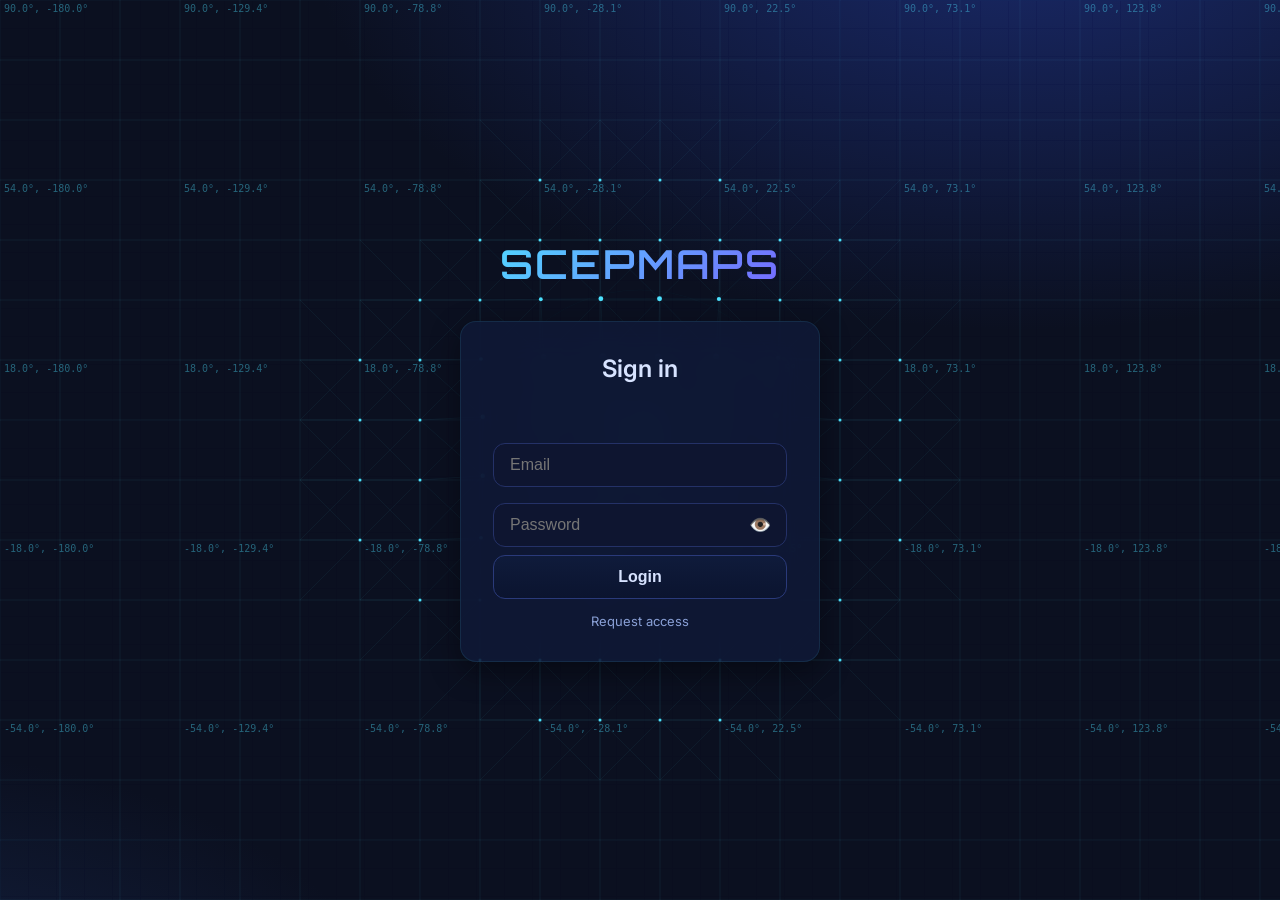
<file: frontend/login.html>
<!doctype html>
<html>
  <head>
    <meta charset="utf-8" />
    <meta name="viewport" content="width=device-width,initial-scale=1" />
    <title>Login</title>
    <link rel="preconnect" href="https://fonts.googleapis.com">
    <link rel="preconnect" href="https://fonts.gstatic.com" crossorigin>
    <link href="https://fonts.googleapis.com/css2?family=Inter:wght@400;600&family=Orbitron:wght@600&display=swap" rel="stylesheet">
    <style>
      :root{
        --bg:#0b1020;
        --bg-2:#0e1530;
        --card:#0f1a39cc;
        --stroke:#243167;
        --text:#d7e3ff;
        --muted:#8aa0d6;
        --accent:#4de2ff;
        --accent-2:#7a5cff;
        --danger:#ff4d6d;
        --shadow: 0 10px 30px rgba(0,0,0,.4);
        --radius:16px;
      }

      *{box-sizing:border-box}

      body {
        font-family: Inter, system-ui, -apple-system, Segoe UI, Roboto, "Helvetica Neue", Arial, sans-serif;
        background: radial-gradient(1200px 700px at 80% -10%, #1a2a6cff, transparent 60%),
                    radial-gradient(1000px 600px at -10% 120%, #162447ff, transparent 55%),
                    var(--bg);
        color: var(--text);
        display: grid;
        place-items: center;
        height: 100vh;
        margin: 0;
        overflow: hidden;
      }

      body::before{
        content:"";
        position:fixed;
        inset:0;
        pointer-events:none;
        opacity:.25;
        mix-blend-mode:overlay;
        background-image: linear-gradient(var(--stroke) 1px, transparent 1px),
                          linear-gradient(90deg, var(--stroke) 1px, transparent 1px);
        background-size: 28px 28px;
      }

      #particleCanvas {
        position: fixed;
        top: 0;
        left: 0;
        width: 100%;
        height: 100%;
        pointer-events: none;
        z-index: 1;
      }

      .login-container {
        position: relative;
        z-index: 10;
        text-align: center;
      }

      .login-logo {
        font-family: 'Orbitron', monospace;
        font-size: 2.5rem;
        font-weight: 600;
        background: linear-gradient(135deg, var(--accent), var(--accent-2));
        background-clip: text;
        -webkit-background-clip: text;
        color: transparent;
        margin-bottom: 2rem;
        letter-spacing: 2px;
        animation: logoGlow 2s ease-in-out infinite alternate;
      }

      .card {
        background: var(--card);
        border: 1px solid var(--stroke);
        border-radius: var(--radius);
        box-shadow: var(--shadow);
        padding: 32px;
        min-width: 360px;
        backdrop-filter: blur(20px);
        border: 1px solid rgba(77, 226, 255, 0.1);
      }

      h1 {
        margin: 0 0 24px 0;
        font-size: 24px;
        font-weight: 600;
        color: var(--text);
      }

      input {
        width: 100%;
        padding: 12px 16px;
        border-radius: 12px;
        border: 1px solid var(--stroke);
        background: var(--bg-2);
        color: var(--text);
        margin: 8px 0;
        font-size: 16px;
        transition: border-color 0.3s ease, box-shadow 0.3s ease;
      }

      input:focus {
        outline: none;
        border-color: var(--accent);
        box-shadow: 0 0 0 3px rgba(77, 226, 255, 0.1);
      }

      .password-wrapper {
        position: relative;
        width: 100%;
      }

      .password-wrapper input {
        padding-right: 44px;
      }

      .password-toggle {
        position: absolute;
        right: 12px;
        top: 50%;
        transform: translateY(-50%);
        background: none;
        border: none;
        color: var(--muted);
        cursor: pointer;
        padding: 4px;
        font-size: 18px;
        width: auto;
        transition: color 0.2s ease;
      }

      .password-toggle:hover {
        color: var(--accent);
        transform: translateY(-50%);
        box-shadow: none;
      }

      button {
        width: 100%;
        padding: 12px 16px;
        border-radius: 12px;
        border: 1px solid #2a3a7a;
        background: linear-gradient(180deg, #0f1b3b, #0b142f);
        color: var(--text);
        cursor: pointer;
        font-size: 16px;
        font-weight: 600;
        transition: all 0.3s ease;
        position: relative;
        overflow: hidden;
      }

      button:hover {
        transform: translateY(-1px);
        box-shadow: 0 6px 20px rgba(77, 226, 255, 0.2);
      }

      button:active {
        transform: translateY(0);
      }

      .err {
        color: var(--danger);
        font-size: 14px;
        height: 20px;
        margin-bottom: 8px;
      }

      .secondary-link {
        display: block;
        margin-top: 14px;
        text-align: center;
        color: var(--muted);
        font-size: 13px;
        text-decoration: none;
        transition: color 0.2s ease;
      }

      .secondary-link:hover {
        color: var(--accent);
        text-decoration: underline;
      }

      @keyframes logoGlow {
        0% { filter: drop-shadow(0 0 10px var(--accent)) brightness(1); }
        100% { filter: drop-shadow(0 0 20px var(--accent)) brightness(1.2); }
      }

      .legal-links {
        position: fixed;
        left: 50%;
        bottom: 10px;
        transform: translateX(-50%);
        z-index: 20;
        display: flex;
        gap: 10px;
        flex-wrap: wrap;
        justify-content: center;
        padding: 4px 8px;
        font-size: 11px;
        color: rgba(215, 227, 255, 0.55);
      }

      .legal-links a {
        color: inherit;
        text-decoration: none;
      }

      .legal-links a:hover {
        color: rgba(215, 227, 255, 0.75);
        text-decoration: underline;
      }
    </style>
  </head>
  <body>
    <canvas id="particleCanvas"></canvas>
    <div class="login-container">
      <div class="login-logo">SCEPMAPS</div>
      <div class="card">
        <h1>Sign in</h1>
        <div class="err" id="err"></div>
        <input id="email" placeholder="Email" />
        <div class="password-wrapper">
          <input id="password" placeholder="Password" type="password" />
          <button type="button" class="password-toggle" id="passwordToggle" title="Show password">👁️</button>
        </div>
        <button id="loginBtn">Login</button>
        <a class="secondary-link" href="request-access.html">Request access</a>
      </div>
    </div>
    <!-- Interactive Mapping Grid System -->
    <script>
      class MappingGrid {
        constructor(canvas) {
          this.canvas = canvas;
          this.ctx = canvas.getContext('2d');
          this.mouse = { x: window.innerWidth / 2, y: window.innerHeight / 2 };
          this.gridSize = 60;
          this.time = 0;
          this.waypoints = [];
          this.mouseRadius = 200;
          this.scanLines = [];

          this.resize();
          this.createWaypoints();
          this.createScanLines();
          this.bindEvents();
          this.animate();
        }

        resize() {
          this.canvas.width = window.innerWidth;
          this.canvas.height = window.innerHeight;
        }

        createWaypoints() {
          this.waypoints = [];
          const cols = Math.ceil(this.canvas.width / this.gridSize) + 1;
          const rows = Math.ceil(this.canvas.height / this.gridSize) + 1;

          for (let x = 0; x < cols; x++) {
            for (let y = 0; y < rows; y++) {
              this.waypoints.push({
                x: x * this.gridSize,
                y: y * this.gridSize,
                baseX: x * this.gridSize,
                baseY: y * this.gridSize,
                active: false,
                elevation: 0,
                signal: Math.random()
              });
            }
          }
        }

        createScanLines() {
          this.scanLines = [];
          for (let i = 0; i < 3; i++) {
            this.scanLines.push({
              angle: (i * 120) * (Math.PI / 180),
              length: 0,
              maxLength: Math.sqrt(this.canvas.width * this.canvas.width + this.canvas.height * this.canvas.height),
              speed: 2 + i * 0.5
            });
          }
        }

        bindEvents() {
          window.addEventListener('resize', () => this.resize());
          window.addEventListener('mousemove', (e) => {
            this.mouse.x = e.clientX;
            this.mouse.y = e.clientY;
          });
        }

        updateWaypoints() {
          this.waypoints.forEach(point => {
            const dx = this.mouse.x - point.baseX;
            const dy = this.mouse.y - point.baseY;
            const distance = Math.sqrt(dx * dx + dy * dy);

            if (distance < this.mouseRadius) {
              const force = (this.mouseRadius - distance) / this.mouseRadius;
              point.elevation = force * 20;
              point.active = true;

              // Ripple effect
              const angle = Math.atan2(dy, dx);
              point.x = point.baseX + Math.cos(angle) * force * 15;
              point.y = point.baseY + Math.sin(angle) * force * 15;
            } else {
              point.elevation *= 0.95;
              point.active = distance < this.mouseRadius * 1.5;
              point.x += (point.baseX - point.x) * 0.1;
              point.y += (point.baseY - point.y) * 0.1;
            }
          });
        }

        drawCoordinateGrid() {
          this.ctx.strokeStyle = 'rgba(77, 226, 255, 0.15)';
          this.ctx.lineWidth = 0.5;

          // Vertical lines
          for (let x = 0; x <= this.canvas.width; x += this.gridSize) {
            this.ctx.beginPath();
            this.ctx.moveTo(x, 0);
            this.ctx.lineTo(x, this.canvas.height);
            this.ctx.stroke();
          }

          // Horizontal lines
          for (let y = 0; y <= this.canvas.height; y += this.gridSize) {
            this.ctx.beginPath();
            this.ctx.moveTo(0, y);
            this.ctx.lineTo(this.canvas.width, y);
            this.ctx.stroke();
          }

          // Draw coordinate labels (less dense for login screen)
          this.ctx.fillStyle = 'rgba(77, 226, 255, 0.4)';
          this.ctx.font = '10px monospace';

          for (let x = 0; x <= this.canvas.width; x += this.gridSize * 3) {
            for (let y = 0; y <= this.canvas.height; y += this.gridSize * 3) {
              const lon = ((x / this.canvas.width) * 360 - 180).toFixed(1);
              const lat = ((1 - y / this.canvas.height) * 180 - 90).toFixed(1);
              this.ctx.fillText(`${lat}°, ${lon}°`, x + 4, y + 12);
            }
          }
        }

        drawWireframeMesh() {
          this.ctx.strokeStyle = 'rgba(77, 226, 255, 0.2)';
          this.ctx.lineWidth = 1;

          // Connect nearby waypoints to create mesh
          for (let i = 0; i < this.waypoints.length; i++) {
            const point = this.waypoints[i];

            for (let j = i + 1; j < this.waypoints.length; j++) {
              const other = this.waypoints[j];
              const dx = point.x - other.x;
              const dy = point.y - other.y;
              const distance = Math.sqrt(dx * dx + dy * dy);

              if (distance < this.gridSize * 1.5 && (point.active || other.active)) {
                const opacity = Math.max(0.05, 0.3 - distance / (this.gridSize * 2));
                this.ctx.strokeStyle = `rgba(77, 226, 255, ${opacity})`;
                this.ctx.beginPath();
                this.ctx.moveTo(point.x, point.y - point.elevation);
                this.ctx.lineTo(other.x, other.y - other.elevation);
                this.ctx.stroke();
              }
            }
          }
        }

        drawWaypoints() {
          this.waypoints.forEach(point => {
            if (point.active || point.elevation > 0.1) {
              this.ctx.save();

              // Waypoint marker
              const size = 1.5 + point.elevation * 0.2;
              this.ctx.fillStyle = point.active ? '#4de2ff' : 'rgba(77, 226, 255, 0.5)';
              this.ctx.beginPath();
              this.ctx.arc(point.x, point.y - point.elevation, size, 0, Math.PI * 2);
              this.ctx.fill();

              // Elevation indicator (smaller for login)
              if (point.elevation > 1) {
                this.ctx.strokeStyle = 'rgba(77, 226, 255, 0.3)';
                this.ctx.lineWidth = 0.5;
                this.ctx.beginPath();
                this.ctx.moveTo(point.baseX, point.baseY);
                this.ctx.lineTo(point.x, point.y - point.elevation);
                this.ctx.stroke();
              }

              this.ctx.restore();
            }
          });
        }

        drawRadarScan() {
          // Smaller, subtler radar for login screen
          this.scanLines.forEach((scan, index) => {
            if (index > 0) return; // Only one scan line for login

            scan.length += scan.speed * 0.5;
            if (scan.length > scan.maxLength * 0.5) scan.length = 0;

            const centerX = this.mouse.x;
            const centerY = this.mouse.y;
            const endX = centerX + Math.cos(scan.angle + this.time * 0.01) * scan.length;
            const endY = centerY + Math.sin(scan.angle + this.time * 0.01) * scan.length;

            // Radar beam
            const gradient = this.ctx.createLinearGradient(centerX, centerY, endX, endY);
            gradient.addColorStop(0, 'rgba(77, 226, 255, 0.2)');
            gradient.addColorStop(0.7, 'rgba(77, 226, 255, 0.05)');
            gradient.addColorStop(1, 'transparent');

            this.ctx.strokeStyle = gradient;
            this.ctx.lineWidth = 1;
            this.ctx.beginPath();
            this.ctx.moveTo(centerX, centerY);
            this.ctx.lineTo(endX, endY);
            this.ctx.stroke();
          });

          // Radar center (smaller)
          this.ctx.strokeStyle = 'rgba(77, 226, 255, 0.6)';
          this.ctx.lineWidth = 1;
          this.ctx.beginPath();
          this.ctx.arc(this.mouse.x, this.mouse.y, 4, 0, Math.PI * 2);
          this.ctx.stroke();

          // Concentric circles (fewer)
          for (let r = 80; r <= 160; r += 80) {
            this.ctx.strokeStyle = `rgba(77, 226, 255, ${0.2 - r * 0.001})`;
            this.ctx.lineWidth = 0.5;
            this.ctx.beginPath();
            this.ctx.arc(this.mouse.x, this.mouse.y, r, 0, Math.PI * 2);
            this.ctx.stroke();
          }
        }

        animate() {
          this.ctx.clearRect(0, 0, this.canvas.width, this.canvas.height);
          this.time++;

          this.drawCoordinateGrid();
          this.updateWaypoints();
          this.drawWireframeMesh();
          this.drawWaypoints();
          this.drawRadarScan();

          requestAnimationFrame(() => this.animate());
        }
      }

      // Initialize mapping grid system when DOM is ready
      document.addEventListener('DOMContentLoaded', () => {
        const canvas = document.getElementById('particleCanvas');
        if (canvas) {
          new MappingGrid(canvas);
        }
      });
    </script>

    <script type="module">
      import { appEntryHref } from './mobile/device.js?v=20260806a';

      // Check if already logged in - redirect to app
      (async () => {
        const token = localStorage.getItem('token');
        const user = JSON.parse(localStorage.getItem('user') || 'null');
        if (token && user) {
          // Verify token is still valid
          try {
            const res = await fetch('/auth/me', {
              headers: { 'Authorization': 'Bearer ' + token }
            });
            if (res.ok) {
              const me = await res.json();
              if (me.token) localStorage.setItem('token', me.token);
              if (me.user) localStorage.setItem('user', JSON.stringify(me.user));
              location.href = appEntryHref();
              return;
            }
          } catch(e) {
            // Token invalid or network error, continue to login
          }
        }
      })();

      // Password visibility toggle
      const passwordInput = document.getElementById('password');
      const passwordToggle = document.getElementById('passwordToggle');
      passwordToggle.addEventListener('click', () => {
        if (passwordInput.type === 'password') {
          passwordInput.type = 'text';
          passwordToggle.textContent = '🙈';
          passwordToggle.title = 'Hide password';
        } else {
          passwordInput.type = 'password';
          passwordToggle.textContent = '👁️';
          passwordToggle.title = 'Show password';
        }
      });

      // Login function
      const doLogin = async () => {
        const email = document.getElementById('email').value.trim();
        const password = passwordInput.value;
        document.getElementById('err').textContent = '';
        try {
          const res = await fetch('/auth/login', {
            method: 'POST',
            headers: { 'Content-Type': 'application/json' },
            body: JSON.stringify({ email, password })
          });
          if (!res.ok) {
            document.getElementById('err').textContent = 'Invalid credentials';
            return;
          }
          const data = await res.json();
          localStorage.setItem('token', data.token);
          localStorage.setItem('user', JSON.stringify(data.user));
          // Immediately refresh user profile from server to ensure latest defaults/permissions
          try {
            const me = await fetch('/auth/me', { headers: { 'Authorization': 'Bearer ' + data.token } });
            if (me.ok) {
              const m = await me.json();
              if (m.token) localStorage.setItem('token', m.token);
              if (m.user) localStorage.setItem('user', JSON.stringify(m.user));
            }
          } catch (_) { }
          location.href = appEntryHref();
        } catch (e) {
          document.getElementById('err').textContent = 'Network error';
        }
      };

      // Click to login
      const loginBtn = document.getElementById('loginBtn');
      loginBtn.addEventListener('click', doLogin);

      // Press Enter to login (on both email and password fields)
      document.getElementById('email').addEventListener('keypress', (e) => {
        if (e.key === 'Enter') doLogin();
      });
      passwordInput.addEventListener('keypress', (e) => {
        if (e.key === 'Enter') doLogin();
      });
    </script>
  </body>
  </html>
</file>
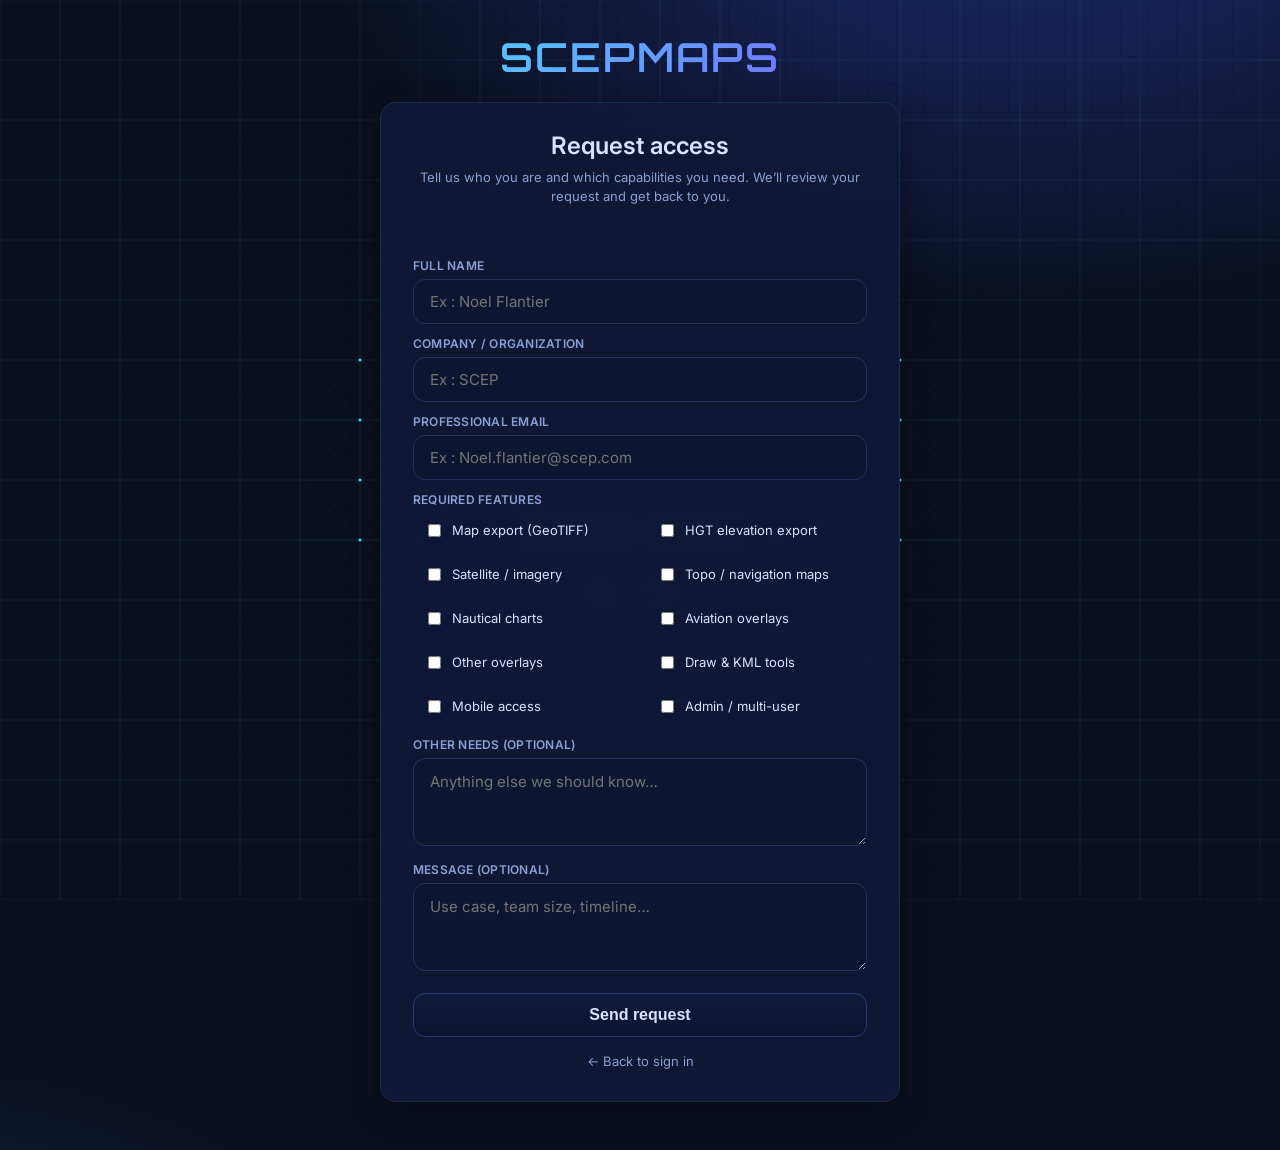
<file: frontend/request-access.html>
<!doctype html>
<html lang="en">
  <head>
    <meta charset="utf-8" />
    <meta name="viewport" content="width=device-width,initial-scale=1" />
    <title>Request access — SCEPMAPS</title>
    <link rel="preconnect" href="https://fonts.googleapis.com">
    <link rel="preconnect" href="https://fonts.gstatic.com" crossorigin>
    <link href="https://fonts.googleapis.com/css2?family=Inter:wght@400;600&family=Orbitron:wght@600&display=swap" rel="stylesheet">
    <style>
      :root{
        --bg:#0b1020;
        --bg-2:#0e1530;
        --card:#0f1a39cc;
        --stroke:#243167;
        --text:#d7e3ff;
        --muted:#8aa0d6;
        --accent:#4de2ff;
        --accent-2:#7a5cff;
        --danger:#ff4d6d;
        --ok:#3dd68c;
        --shadow: 0 10px 30px rgba(0,0,0,.4);
        --radius:16px;
      }

      *{box-sizing:border-box}

      body {
        font-family: Inter, system-ui, -apple-system, Segoe UI, Roboto, "Helvetica Neue", Arial, sans-serif;
        background: radial-gradient(1200px 700px at 80% -10%, #1a2a6cff, transparent 60%),
                    radial-gradient(1000px 600px at -10% 120%, #162447ff, transparent 55%),
                    var(--bg);
        color: var(--text);
        display: grid;
        place-items: center;
        min-height: 100vh;
        margin: 0;
        padding: 32px 16px 48px;
        overflow-x: hidden;
        overflow-y: auto;
      }

      body::before{
        content:"";
        position:fixed;
        inset:0;
        pointer-events:none;
        opacity:.25;
        mix-blend-mode:overlay;
        background-image: linear-gradient(var(--stroke) 1px, transparent 1px),
                          linear-gradient(90deg, var(--stroke) 1px, transparent 1px);
        background-size: 28px 28px;
      }

      #particleCanvas {
        position: fixed;
        top: 0;
        left: 0;
        width: 100%;
        height: 100%;
        pointer-events: none;
        z-index: 1;
      }

      .login-container {
        position: relative;
        z-index: 10;
        text-align: center;
        width: min(520px, 100%);
      }

      .login-logo {
        font-family: 'Orbitron', monospace;
        font-size: 2.5rem;
        font-weight: 600;
        background: linear-gradient(135deg, var(--accent), var(--accent-2));
        background-clip: text;
        -webkit-background-clip: text;
        color: transparent;
        margin-bottom: 1.25rem;
        letter-spacing: 2px;
        animation: logoGlow 2s ease-in-out infinite alternate;
      }

      .card {
        background: var(--card);
        border: 1px solid rgba(77, 226, 255, 0.1);
        border-radius: var(--radius);
        box-shadow: var(--shadow);
        padding: 28px 32px 32px;
        backdrop-filter: blur(20px);
        text-align: left;
      }

      h1 {
        margin: 0 0 8px 0;
        font-size: 24px;
        font-weight: 600;
        color: var(--text);
        text-align: center;
      }

      .subtitle {
        margin: 0 0 20px;
        color: var(--muted);
        font-size: 13px;
        line-height: 1.45;
        text-align: center;
      }

      label.field-label {
        display: block;
        margin: 12px 0 6px;
        font-size: 12px;
        font-weight: 600;
        letter-spacing: 0.02em;
        color: var(--muted);
        text-transform: uppercase;
      }

      input[type="text"],
      input[type="email"],
      textarea {
        width: 100%;
        padding: 12px 16px;
        border-radius: 12px;
        border: 1px solid var(--stroke);
        background: var(--bg-2);
        color: var(--text);
        margin: 0;
        font-size: 15px;
        font-family: inherit;
        transition: border-color 0.3s ease, box-shadow 0.3s ease;
      }

      textarea {
        min-height: 88px;
        resize: vertical;
        line-height: 1.4;
      }

      input:focus,
      textarea:focus {
        outline: none;
        border-color: var(--accent);
        box-shadow: 0 0 0 3px rgba(77, 226, 255, 0.1);
      }

      .features {
        display: grid;
        grid-template-columns: 1fr 1fr;
        gap: 8px 12px;
        margin-top: 4px;
      }

      @media (max-width: 480px) {
        .features { grid-template-columns: 1fr; }
      }

      .feature {
        display: flex;
        align-items: flex-start;
        gap: 8px;
        padding: 8px 10px;
        border-radius: 10px;
        border: 1px solid transparent;
        background: rgba(15, 27, 59, 0.45);
        cursor: pointer;
        user-select: none;
        font-size: 13px;
        color: var(--text);
        line-height: 1.35;
      }

      .feature:hover {
        border-color: rgba(77, 226, 255, 0.25);
      }

      .feature input {
        margin-top: 2px;
        accent-color: var(--accent);
        flex: 0 0 auto;
      }

      .hp {
        position: absolute !important;
        left: -10000px !important;
        top: auto !important;
        width: 1px !important;
        height: 1px !important;
        overflow: hidden !important;
        opacity: 0 !important;
        pointer-events: none !important;
      }

      button {
        width: 100%;
        padding: 12px 16px;
        border-radius: 12px;
        border: 1px solid #2a3a7a;
        background: linear-gradient(180deg, #0f1b3b, #0b142f);
        color: var(--text);
        cursor: pointer;
        font-size: 16px;
        font-weight: 600;
        transition: all 0.3s ease;
        margin-top: 18px;
      }

      button:hover:not(:disabled) {
        transform: translateY(-1px);
        box-shadow: 0 6px 20px rgba(77, 226, 255, 0.2);
      }

      button:disabled {
        opacity: 0.65;
        cursor: wait;
      }

      .msg {
        min-height: 20px;
        font-size: 14px;
        margin: 0 0 8px;
        text-align: center;
      }

      .msg.err { color: var(--danger); }
      .msg.ok { color: var(--ok); }

      .back-link {
        display: block;
        margin-top: 16px;
        text-align: center;
        color: var(--muted);
        font-size: 13px;
        text-decoration: none;
      }

      .back-link:hover {
        color: var(--accent);
        text-decoration: underline;
      }

      @keyframes logoGlow {
        0% { filter: drop-shadow(0 0 10px var(--accent)) brightness(1); }
        100% { filter: drop-shadow(0 0 20px var(--accent)) brightness(1.2); }
      }
    </style>
  </head>
  <body>
    <canvas id="particleCanvas"></canvas>
    <div class="login-container">
      <div class="login-logo">SCEPMAPS</div>
      <div class="card">
        <h1>Request access</h1>
        <p class="subtitle">Tell us who you are and which capabilities you need. We’ll review your request and get back to you.</p>
        <div class="msg" id="msg" role="status" aria-live="polite"></div>

        <form id="accessForm" novalidate>
          <!-- Honeypot — leave empty -->
          <label class="hp" aria-hidden="true">Company website
            <input type="text" name="website" id="website" tabindex="-1" autocomplete="off" />
          </label>

          <label class="field-label" for="name">Full name</label>
          <input id="name" name="name" type="text" maxlength="120" autocomplete="name" required placeholder="Ex : Noel Flantier" />

          <label class="field-label" for="company">Company / organization</label>
          <input id="company" name="company" type="text" maxlength="160" autocomplete="organization" required placeholder="Ex : SCEP" />

          <label class="field-label" for="email">Professional email</label>
          <input id="email" name="email" type="email" maxlength="254" autocomplete="email" required placeholder="Ex : Noel.flantier@scep.com" />

          <label class="field-label">Required features</label>
          <div class="features" id="features">
            <label class="feature"><input type="checkbox" name="features" value="Map export (GeoTIFF)" /> Map export (GeoTIFF)</label>
            <label class="feature"><input type="checkbox" name="features" value="HGT elevation export" /> HGT elevation export</label>
            <label class="feature"><input type="checkbox" name="features" value="Satellite / imagery basemaps" /> Satellite / imagery</label>
            <label class="feature"><input type="checkbox" name="features" value="Topo / navigation basemaps" /> Topo / navigation maps</label>
            <label class="feature"><input type="checkbox" name="features" value="Nautical charts (SHOM / UKHO)" /> Nautical charts</label>
            <label class="feature"><input type="checkbox" name="features" value="Aviation overlays (OpenAIP / GB South)" /> Aviation overlays</label>
            <label class="feature"><input type="checkbox" name="features" value="Seamarks / density / history overlays" /> Other overlays</label>
            <label class="feature"><input type="checkbox" name="features" value="Draw &amp; KML tools" /> Draw &amp; KML tools</label>
            <label class="feature"><input type="checkbox" name="features" value="Mobile access" /> Mobile access</label>
            <label class="feature"><input type="checkbox" name="features" value="Admin / multi-user workspace" /> Admin / multi-user</label>
          </div>

          <label class="field-label" for="otherFeatures">Other needs (optional)</label>
          <textarea id="otherFeatures" name="otherFeatures" maxlength="1000" placeholder="Anything else we should know…"></textarea>

          <label class="field-label" for="message">Message (optional)</label>
          <textarea id="message" name="message" maxlength="2000" placeholder="Use case, team size, timeline…"></textarea>

          <button type="submit" id="sendBtn">Send request</button>
        </form>

        <a class="back-link" href="login.html">← Back to sign in</a>
      </div>
    </div>

    <script>
      class MappingGrid {
        constructor(canvas) {
          this.canvas = canvas;
          this.ctx = canvas.getContext('2d');
          this.mouse = { x: window.innerWidth / 2, y: window.innerHeight / 2 };
          this.gridSize = 60;
          this.time = 0;
          this.waypoints = [];
          this.mouseRadius = 200;
          this.scanLines = [];
          this.resize();
          this.createWaypoints();
          this.createScanLines();
          this.bindEvents();
          this.animate();
        }
        resize() {
          this.canvas.width = window.innerWidth;
          this.canvas.height = window.innerHeight;
        }
        createWaypoints() {
          this.waypoints = [];
          const cols = Math.ceil(this.canvas.width / this.gridSize) + 1;
          const rows = Math.ceil(this.canvas.height / this.gridSize) + 1;
          for (let x = 0; x < cols; x++) {
            for (let y = 0; y < rows; y++) {
              this.waypoints.push({
                x: x * this.gridSize, y: y * this.gridSize,
                baseX: x * this.gridSize, baseY: y * this.gridSize,
                active: false, elevation: 0
              });
            }
          }
        }
        createScanLines() {
          this.scanLines = [{ angle: 0, length: 0, maxLength: Math.hypot(this.canvas.width, this.canvas.height), speed: 2 }];
        }
        bindEvents() {
          window.addEventListener('resize', () => this.resize());
          window.addEventListener('mousemove', (e) => { this.mouse.x = e.clientX; this.mouse.y = e.clientY; });
        }
        updateWaypoints() {
          this.waypoints.forEach(point => {
            const dx = this.mouse.x - point.baseX;
            const dy = this.mouse.y - point.baseY;
            const distance = Math.hypot(dx, dy);
            if (distance < this.mouseRadius) {
              const force = (this.mouseRadius - distance) / this.mouseRadius;
              point.elevation = force * 20;
              point.active = true;
              const angle = Math.atan2(dy, dx);
              point.x = point.baseX + Math.cos(angle) * force * 15;
              point.y = point.baseY + Math.sin(angle) * force * 15;
            } else {
              point.elevation *= 0.95;
              point.active = distance < this.mouseRadius * 1.5;
              point.x += (point.baseX - point.x) * 0.1;
              point.y += (point.baseY - point.y) * 0.1;
            }
          });
        }
        drawCoordinateGrid() {
          this.ctx.strokeStyle = 'rgba(77, 226, 255, 0.15)';
          this.ctx.lineWidth = 0.5;
          for (let x = 0; x <= this.canvas.width; x += this.gridSize) {
            this.ctx.beginPath(); this.ctx.moveTo(x, 0); this.ctx.lineTo(x, this.canvas.height); this.ctx.stroke();
          }
          for (let y = 0; y <= this.canvas.height; y += this.gridSize) {
            this.ctx.beginPath(); this.ctx.moveTo(0, y); this.ctx.lineTo(this.canvas.width, y); this.ctx.stroke();
          }
        }
        drawWireframeMesh() {
          for (let i = 0; i < this.waypoints.length; i++) {
            const point = this.waypoints[i];
            for (let j = i + 1; j < this.waypoints.length; j++) {
              const other = this.waypoints[j];
              const distance = Math.hypot(point.x - other.x, point.y - other.y);
              if (distance < this.gridSize * 1.5 && (point.active || other.active)) {
                const opacity = Math.max(0.05, 0.3 - distance / (this.gridSize * 2));
                this.ctx.strokeStyle = `rgba(77, 226, 255, ${opacity})`;
                this.ctx.beginPath();
                this.ctx.moveTo(point.x, point.y - point.elevation);
                this.ctx.lineTo(other.x, other.y - other.elevation);
                this.ctx.stroke();
              }
            }
          }
        }
        drawWaypoints() {
          this.waypoints.forEach(point => {
            if (point.active || point.elevation > 0.1) {
              this.ctx.fillStyle = point.active ? '#4de2ff' : 'rgba(77, 226, 255, 0.5)';
              this.ctx.beginPath();
              this.ctx.arc(point.x, point.y - point.elevation, 1.5 + point.elevation * 0.2, 0, Math.PI * 2);
              this.ctx.fill();
            }
          });
        }
        drawRadarScan() {
          const scan = this.scanLines[0];
          scan.length += scan.speed * 0.5;
          if (scan.length > scan.maxLength * 0.5) scan.length = 0;
          const endX = this.mouse.x + Math.cos(scan.angle + this.time * 0.01) * scan.length;
          const endY = this.mouse.y + Math.sin(scan.angle + this.time * 0.01) * scan.length;
          const gradient = this.ctx.createLinearGradient(this.mouse.x, this.mouse.y, endX, endY);
          gradient.addColorStop(0, 'rgba(77, 226, 255, 0.2)');
          gradient.addColorStop(1, 'transparent');
          this.ctx.strokeStyle = gradient;
          this.ctx.lineWidth = 1;
          this.ctx.beginPath();
          this.ctx.moveTo(this.mouse.x, this.mouse.y);
          this.ctx.lineTo(endX, endY);
          this.ctx.stroke();
        }
        animate() {
          this.ctx.clearRect(0, 0, this.canvas.width, this.canvas.height);
          this.time++;
          this.drawCoordinateGrid();
          this.updateWaypoints();
          this.drawWireframeMesh();
          this.drawWaypoints();
          this.drawRadarScan();
          requestAnimationFrame(() => this.animate());
        }
      }

      document.addEventListener('DOMContentLoaded', () => {
        const canvas = document.getElementById('particleCanvas');
        if (canvas) new MappingGrid(canvas);
      });
    </script>

    <script>
      const form = document.getElementById('accessForm');
      const msg = document.getElementById('msg');
      const sendBtn = document.getElementById('sendBtn');
      const startedAt = Date.now();

      const setMsg = (text, kind) => {
        msg.textContent = text || '';
        msg.className = 'msg' + (kind ? ' ' + kind : '');
      };

      form.addEventListener('submit', async (e) => {
        e.preventDefault();
        setMsg('');

        const name = document.getElementById('name').value.trim();
        const company = document.getElementById('company').value.trim();
        const email = document.getElementById('email').value.trim();
        const otherFeatures = document.getElementById('otherFeatures').value.trim();
        const message = document.getElementById('message').value.trim();
        const website = document.getElementById('website').value;
        const features = [...form.querySelectorAll('input[name="features"]:checked')].map((el) => el.value);

        if (!name || !company || !email) {
          setMsg('Please fill in name, company, and professional email.', 'err');
          return;
        }
        if (!features.length && !otherFeatures) {
          setMsg('Select at least one feature or describe your needs.', 'err');
          return;
        }

        sendBtn.disabled = true;
        sendBtn.textContent = 'Sending…';

        try {
          const res = await fetch('/auth/request-access', {
            method: 'POST',
            headers: { 'Content-Type': 'application/json', 'Accept': 'application/json' },
            body: JSON.stringify({
              name,
              company,
              email,
              features,
              other_features: otherFeatures,
              message,
              website,
              started_at: startedAt
            })
          });
          const data = await res.json().catch(() => ({}));
          if (!res.ok) {
            setMsg(data.error || 'Could not send your request. Please try again later.', 'err');
            sendBtn.disabled = false;
            sendBtn.textContent = 'Send request';
            return;
          }
          setMsg(data.message || 'Request sent. We will contact you soon.', 'ok');
          form.reset();
          sendBtn.textContent = 'Request sent';
        } catch (_) {
          setMsg('Network error. Please try again.', 'err');
          sendBtn.disabled = false;
          sendBtn.textContent = 'Send request';
        }
      });
    </script>
  </body>
</html>
</file>
